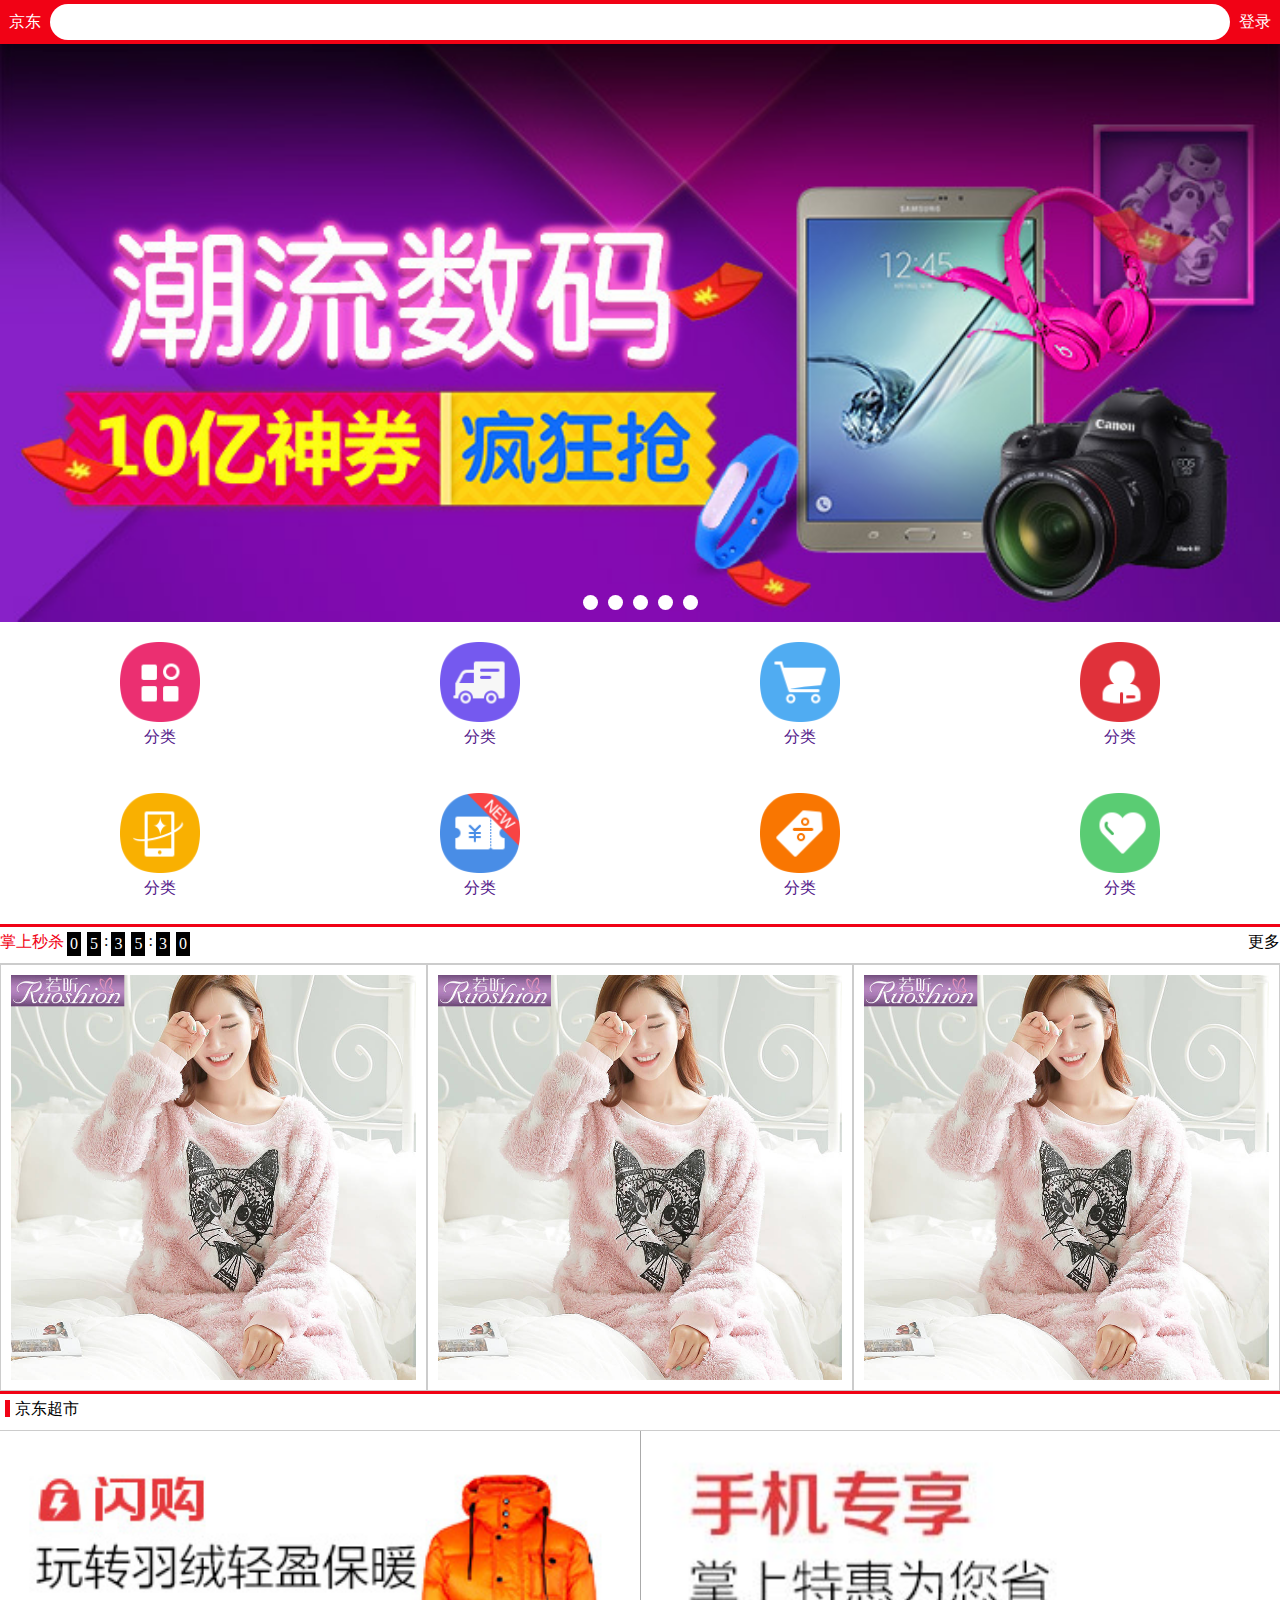
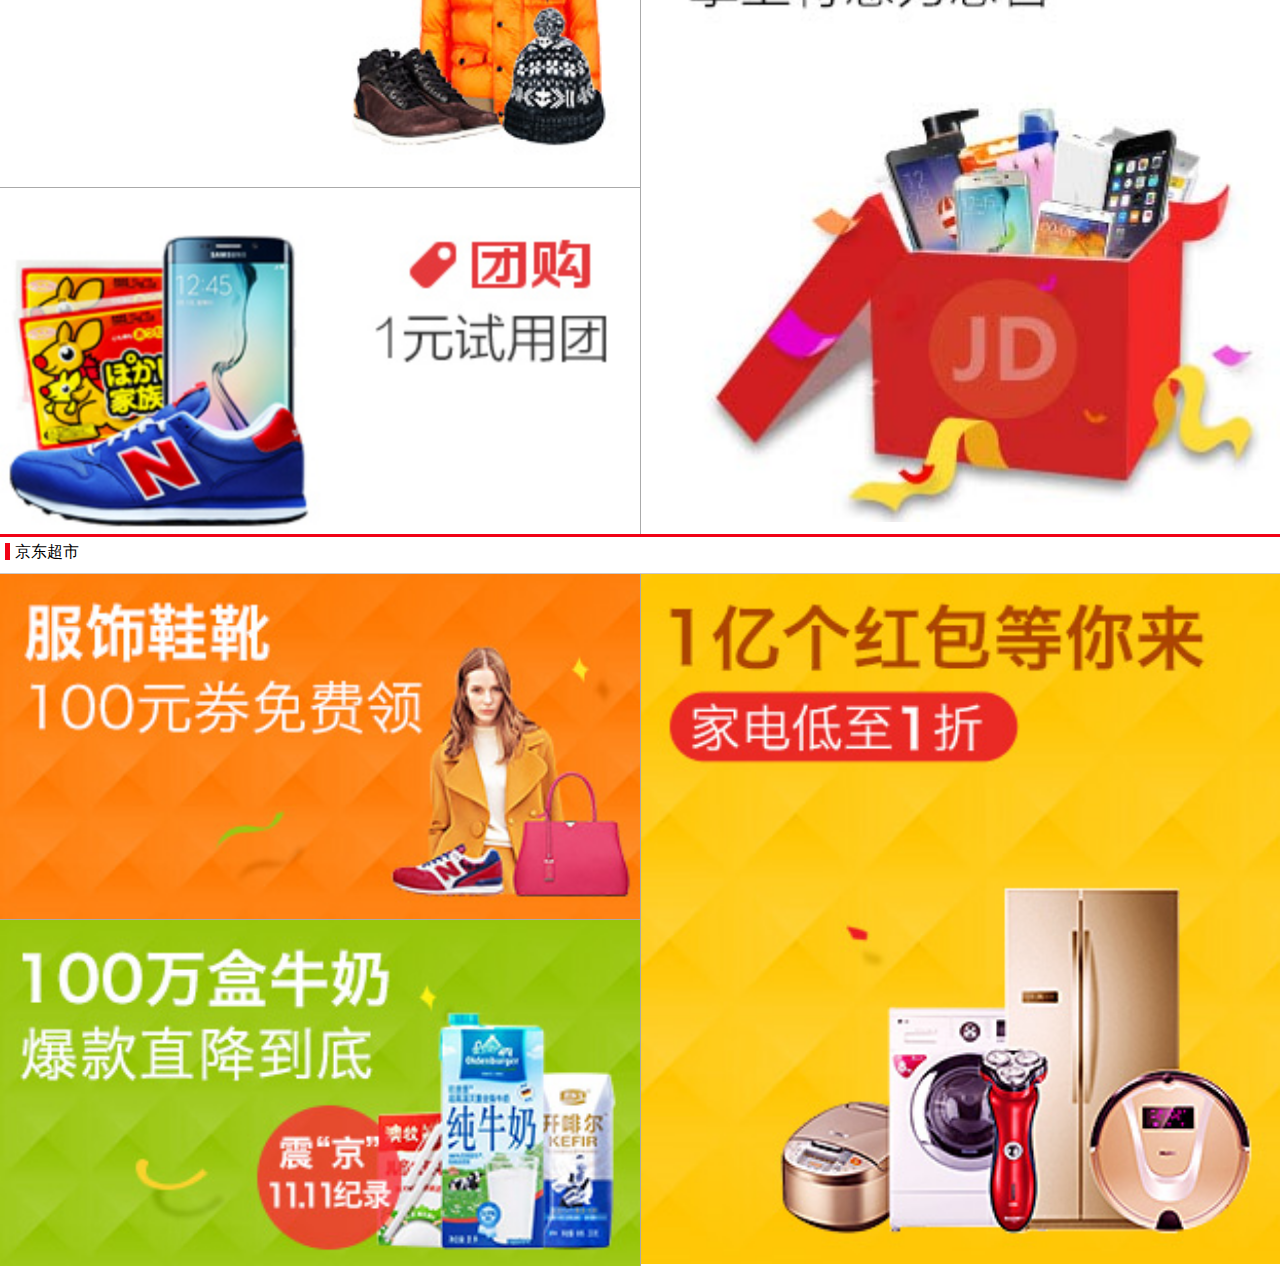
<file: index.html>
<!DOCTYPE html>
<html lang="en">
<head>
    <meta charset="UTF-8">
    <meta name="viewport" content="width=device-width, initial-scale=1.0">
    <meta http-equiv="X-UA-Compatible" content="ie=edge">
    <title>Document</title>
    <link rel="stylesheet" href="./css/index.css">
    <script src="./js/jquery-3.1.1.min.js"></script>

    <!-- 1. 引入swiper的文件 -->
    <link rel="stylesheet" href="./lib/swiper/css/swiper.min.css">
    <script src="./lib/swiper/js/swiper.min.js"></script>

    <script>
        $(function() {
            var maxheight = 600;

            //1. 实现滚动页面， 让搜索框的颜色变透明
            $(window).scroll(function() {
                var scrollHeight = $(this).scrollTop();

                //通过滚动的高度来计算 alpha(透明度的值)
                var alpah = (maxheight - scrollHeight)/maxheight;

                if (alpah <= 0) alpah = 0;

                var color = "rgba(241, 2, 21, "+alpah+")";

                console.log(color);
                $(".search").css({backgroundColor: color});
            });


            //倒计时
            //2. 倒计时的功能
            //1. 指定倒计时的到期时间(2018-5-28 16:08:49)
            //可以直接使用年月日时分秒来创建一个date对象，但是月是从0开始的
            var to = new Date(2018, 4, 28, 17, 01, 10);

            function antitime() {
                var now = new Date();

                //2. 拿到当前时间和过期时间之间的时间差（毫秒）
                var deltaTime = to - now; //到期时间和当前时间相差的毫秒数
                
                //如果超时了，就停止倒计时
                if (deltaTime <= 0) {
                    //停止计时器
                    window.clearInterval(timer);
                    //停止执行下面的代码
                    return;
                }
                
                //已知毫秒数，算出几分几秒几秒
                var m = Math.floor(deltaTime / (60*1000)); 
                //算出有多少秒
                var s = Math.floor(deltaTime / 1000 % 60);
                //算出多少毫秒, 毫秒数只显示10位和百位
                var ms = Math.floor(deltaTime % 1000 / 10); 
                    
                //把时间的数字转成字符串， 如果分秒毫秒不足10， 则前面补0
                var timeStr = "" + (m<10?"0"+m:m) + (s<10?"0"+s:s) + (ms<10?"0"+ms:ms);
                console.log(timeStr);

                //063535

                //each是用来扁历.num元素， 其实你可以理解成循环
                // $(".secondkill .num").each(function(index, span) {
                //     console.log(span);
                //     // $(span).html(timeStr.substr(index, index+1));
                // });

                $(".secondkill .num").each(function(index, span) {
                    //console.log(span);
                    $(span).html(timeStr.substring(index, index+1));

                    //$(span), span默认是一个js对象，需要用$(span)变成一个jquery对象
                    //$(span).html();这个方法是用来设置span里面的值的
                    //timeStr.subSring();该方法是用来截取字符串 “abcdefg”
                });
            }

            //每十毫秒执行一次
            var timer = setInterval(antitime, 10);
        });

    </script>

</head>


<body>
    <div class="search">
        <a href="" class="left">京东</a>
        <input type="text" class="searchinput">
        <a href="" class="right">登录</a>
    </div>

    <div class="main">
        <div class="banner">
            <img src="./images/l5.jpg" alt="" class="bannerimg">
    
            <!-- 分页的小点 -->
            <ul class="pagenation">
                <li></li>
                <li></li>
                <li></li>
                <li></li>
                <li></li>
            </ul>
        </div>
        <!-- 分类 -->
        <!-- li>a>(img[src="./images/nav$@0.png"]+p{分类}) -->
        <ul class="category">
            <li>
                <a href="">
                    <img src="./images/nav0.png" alt="">
                    <p>分类</p>
                </a>
            </li>
            <li>
                <a href="">
                    <img src="./images/nav1.png" alt="">
                    <p>分类</p>
                </a>
            </li>
            <li>
                <a href="">
                    <img src="./images/nav2.png" alt="">
                    <p>分类</p>
                </a>
            </li>
            <li>
                <a href="">
                    <img src="./images/nav3.png" alt="">
                    <p>分类</p>
                </a>
            </li>
            <li>
                <a href="">
                    <img src="./images/nav4.png" alt="">
                    <p>分类</p>
                </a>
            </li>
            <li>
                <a href="">
                    <img src="./images/nav5.png" alt="">
                    <p>分类</p>
                </a>
            </li>
            <li>
                <a href="">
                    <img src="./images/nav6.png" alt="">
                    <p>分类</p>
                </a>
            </li>
            <li>
                <a href="">
                    <img src="./images/nav7.png" alt="">
                    <p>分类</p>
                </a>
            </li>
        </ul>
    
        <!-- 掌上秒杀 -->
        <div class="secondkill">
            <div class="top">
                <span class="red fl">掌上秒杀</span>
                <span class="num fl">0</span>
                <span class="num fl">5</span>
                <span class="colon fl">:</span>
                <span class="num fl">3</span>
                <span class="num fl">5</span>
                <span class="colon fl">:</span>
                <span class="num fl">3</span>
                <span class="num fl">0</span>
                <span class="more fr">更多</span>
            </div>
            <div class="products">
                <a href=""><img src="./images/detail01.jpg" alt=""></a>
                <a href=""><img src="./images/detail01.jpg" alt=""></a>
                <a href=""><img src="./images/detail01.jpg" alt=""></a>
            </div>
        </div>
    
        <!-- 京东超市 -->
        <div class="market">
            <div class="top">
                <span>京东超市</span>
            </div>
            <div class="products">
                <div class="left">
                    <a href=""><img src="./images/cp2.jpg" alt=""></a>  
                    <a href=""><img src="./images/cp3.jpg" alt=""></a>  
                </div>
                <div class="right">
                    <a href="">
                        <img src="./images/cp1.jpg" alt="">
                    </a> 
                </div>
            </div>
        </div>
    
    
        <!-- 京东超市 -->
        <div class="market">
                <div class="top">
                    <span>京东超市</span>
                </div>
                <div class="products">
                    <div class="left">
                        <a href=""><img src="./images/cp6.jpg" alt=""></a>  
                        <a href=""><img src="./images/cp5.jpg" alt=""></a>  
                    </div>
                    <div class="right">
                        <a href="">
                            <img src="./images/cp4.jpg" alt="">
                        </a> 
                    </div>
                </div>
            </div>
        </div>
            
</body>
</html>
</file>
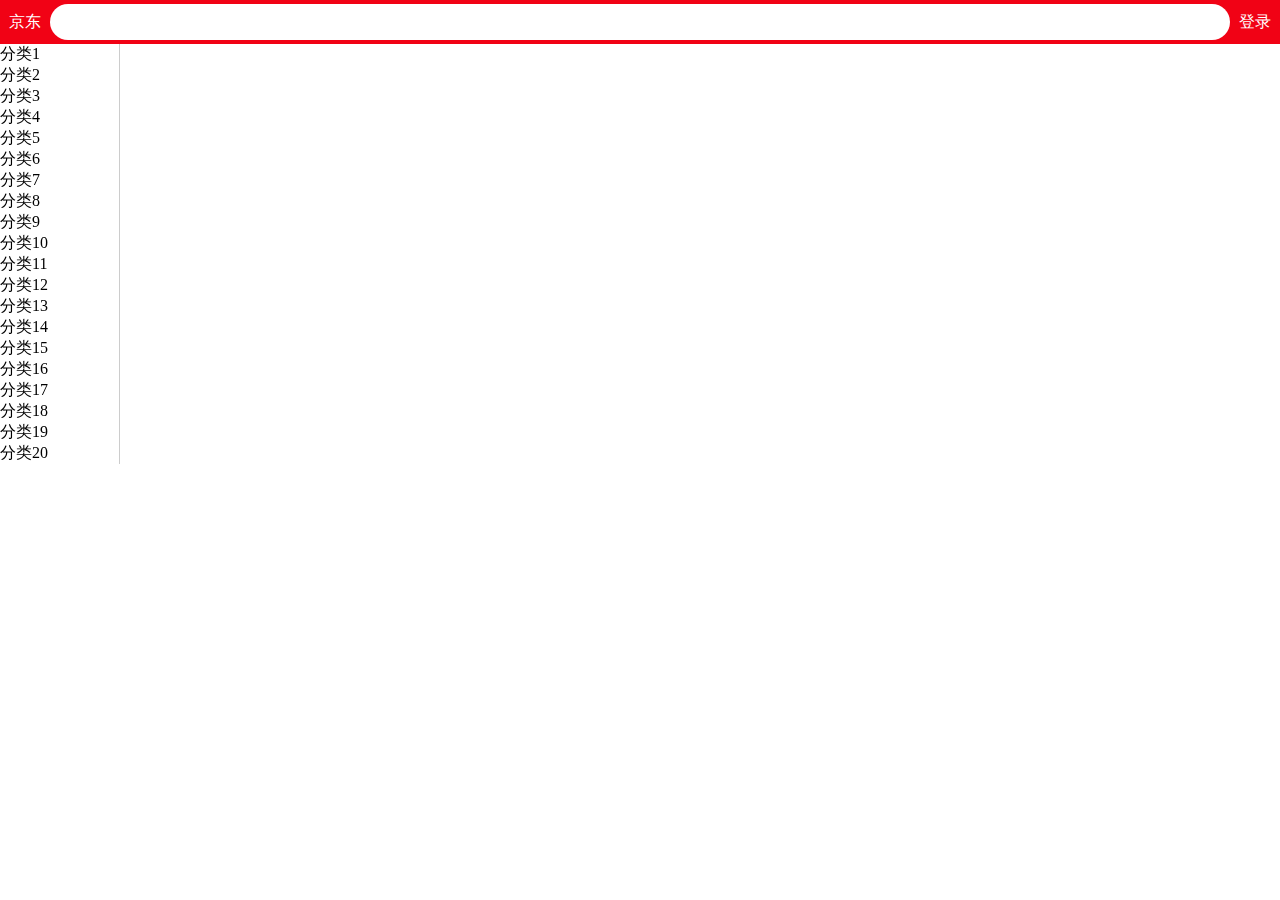
<file: category.html>
<!DOCTYPE html>
<html lang="en">
<head>
    <meta charset="UTF-8">
    <meta name="viewport" content="width=device-width, initial-scale=1.0">
    <meta http-equiv="X-UA-Compatible" content="ie=edge">
    <title>Document</title>

    <link rel="stylesheet" href="./lib/swiper/css/swiper.min.css">

    <script src="./lib/swiper/js/swiper.min.js"></script>

    <link rel="stylesheet" href="./css/category.css">
</head>
<body>
    <div class="container">
        <div class="search">
            <a href="" class="left">京东</a>
            <input type="text" class="searchinput">
            <a href="" class="right">登录</a>
        </div>
    
        <div class="main">
            <div class="category">
                <div class="left">
                    <div class="swiper-container">
                        <div class="swiper-wrapper">
                            <ul class="swiper-slide">
                                <li>分类1</li>
                                <li>分类2</li>
                                <li>分类3</li>
                                <li>分类4</li>
                                <li>分类5</li>
                                <li>分类6</li>
                                <li>分类7</li>
                                <li>分类8</li>
                                <li>分类9</li>
                                <li>分类10</li>
                                <li>分类11</li>
                                <li>分类12</li>
                                <li>分类13</li>
                                <li>分类14</li>
                                <li>分类15</li>
                                <li>分类16</li>
                                <li>分类17</li>
                                <li>分类18</li>
                                <li>分类19</li>
                                <li>分类20</li>    
                            </ul>
                        </div>
                    </div>
                </div>
                <div class="right">
    
                </div>
            </div>
        </div>

    </div>
    <!-- 3. 让swiper的内部滚动效果生效 -->
    <script>
        var swiper = new Swiper('.swiper-container', {
            direction: 'vertical',
            slidesPerView: 'auto',
            freeMode: true,
            scrollbar: {
            el: '.swiper-scrollbar',
            },
            mousewheel: true,
        });
    </script>
</body>
</html>
</file>
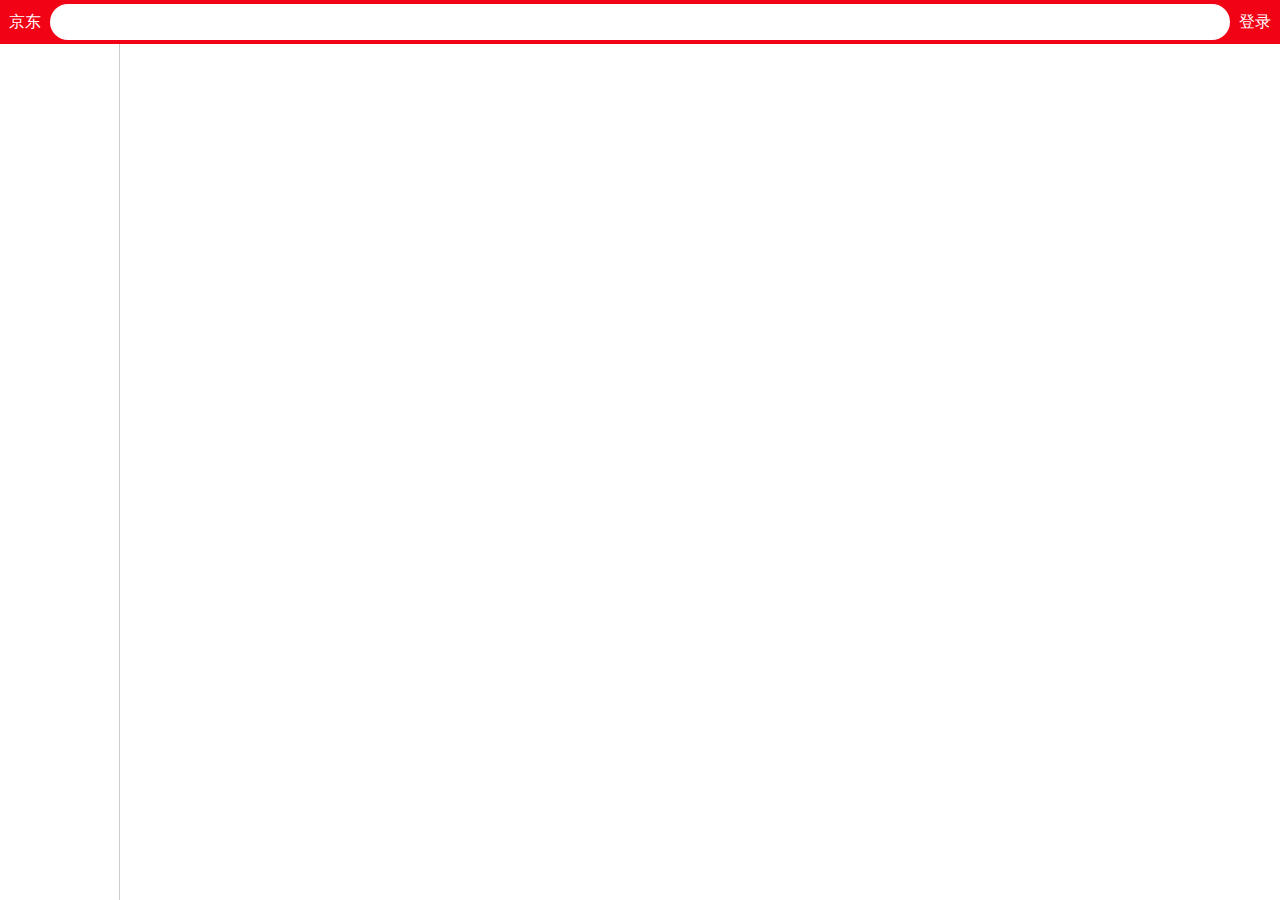
<file: categorybak.html>
<!DOCTYPE html>
<html lang="en">
<head>
    <meta charset="UTF-8">
    <meta name="viewport" content="width=device-width, initial-scale=1.0">
    <meta http-equiv="X-UA-Compatible" content="ie=edge">
    <title>Document</title>

    <link rel="stylesheet" href="./lib/swiper/css/swiper.min.css">
    <script src="./lib/swiper/js/swiper.min.js"></script>

    <link rel="stylesheet" href="./css/category.css">
</head>
<body>
    <div class="container">
        <!-- 搜索框 -->
        <div class="search">
            <a href="" class="left">京东</a>
            <input type="text" class="searchinput">
            <a href="" class="right">登录</a>
        </div>

        <div class="category">
            <div class="left"></div>
            <div class="right"></div>
        </div>
    </div>
</body>
</html>
</file>
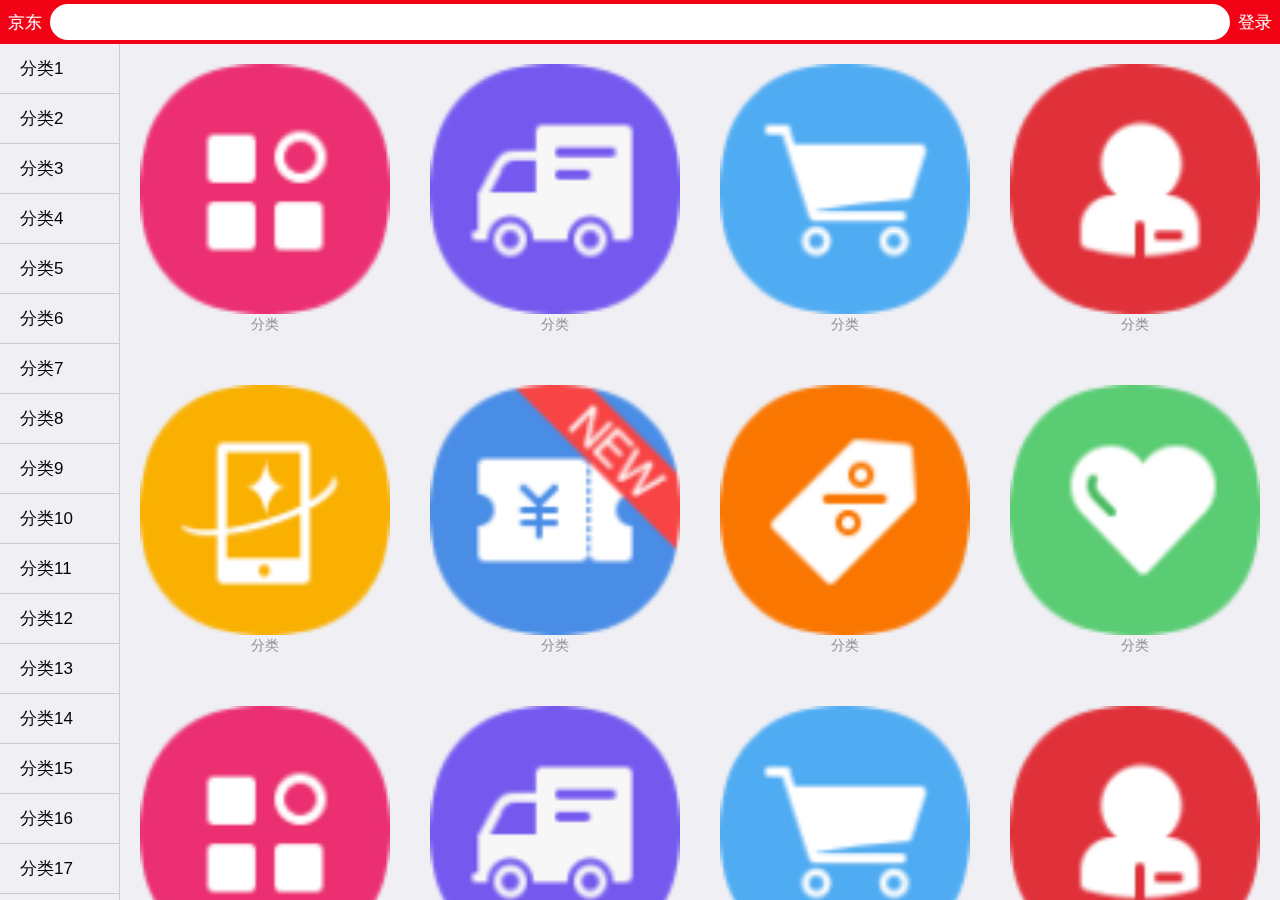
<file: mui实现内部滚动.html>
<!DOCTYPE html>
<html lang="en">
<head>
    <meta charset="UTF-8">
    <meta name="viewport" content="width=device-width, initial-scale=1.0">
    <meta http-equiv="X-UA-Compatible" content="ie=edge">
    <title>Document</title>

    <link rel="stylesheet" href="./lib/mui/css/mui.min.css">
    <script src="./lib/mui/js/mui.min.js"></script>

    <link rel="stylesheet" href="./css/category.css">
</head>
<body>
    <div class="container">
        <!-- 搜索框 -->
        <div class="search">
            <a href="" class="left">京东</a>
            <input type="text" class="searchinput">
            <a href="" class="right">登录</a>
        </div>

        <div class="category">
            <div class="left">
                <div class="mui-scroll-wrapper">
                    <div class="mui-scroll">
                        <div class="test">分类1</div>
                        <div class="test">分类2</div>
                        <div class="test">分类3</div>
                        <div class="test">分类4</div>
                        <div class="test">分类5</div>
                        <div class="test">分类6</div>
                        <div class="test">分类7</div>
                        <div class="test">分类8</div>
                        <div class="test">分类9</div>
                        <div class="test">分类10</div>
                        <div class="test">分类11</div>
                        <div class="test">分类12</div>
                        <div class="test">分类13</div>
                        <div class="test">分类14</div>
                        <div class="test">分类15</div>
                        <div class="test">分类16</div>
                        <div class="test">分类17</div>
                        <div class="test">分类18</div>
                        <div class="test">分类19</div>
                        <div class="test">分类20</div>
                        <div class="test">分类21</div>
                        <div class="test">分类22</div>
                        <div class="test">分类23</div>
                        <div class="test">分类24</div>
                        <div class="test">分类25</div>
                        <div class="test">分类26</div>
                        <div class="test">分类27</div>
                        <div class="test">分类28</div>
                        <div class="test">分类29</div>
                        <div class="test">分类30</div>
                    </div>
                </div>
            </div>
            <div class="right">
                <div class="mui-scroll-wrapper">
                    <ul class="mui-scroll">
                        <!-- (li>a>(img[src="./images/nav$@0.png"]+p{分类}))*8 -->
                        <li>
                            <a href="">
                                <img src="./images/nav0.png" alt="">
                                <p>分类</p>
                            </a>
                        </li>
                        <li>
                            <a href="">
                                <img src="./images/nav1.png" alt="">
                                <p>分类</p>
                            </a>
                        </li>
                        <li>
                            <a href="">
                                <img src="./images/nav2.png" alt="">
                                <p>分类</p>
                            </a>
                        </li>
                        <li>
                            <a href="">
                                <img src="./images/nav3.png" alt="">
                                <p>分类</p>
                            </a>
                        </li>
                        <li>
                            <a href="">
                                <img src="./images/nav4.png" alt="">
                                <p>分类</p>
                            </a>
                        </li>
                        <li>
                            <a href="">
                                <img src="./images/nav5.png" alt="">
                                <p>分类</p>
                            </a>
                        </li>
                        <li>
                            <a href="">
                                <img src="./images/nav6.png" alt="">
                                <p>分类</p>
                            </a>
                        </li>
                        <li>
                            <a href="">
                                <img src="./images/nav7.png" alt="">
                                <p>分类</p>
                            </a>
                        </li>
                        <li>
                            <a href="">
                                <img src="./images/nav0.png" alt="">
                                <p>分类</p>
                            </a>
                        </li>
                        <li>
                            <a href="">
                                <img src="./images/nav1.png" alt="">
                                <p>分类</p>
                            </a>
                        </li>
                        <li>
                            <a href="">
                                <img src="./images/nav2.png" alt="">
                                <p>分类</p>
                            </a>
                        </li>
                        <li>
                            <a href="">
                                <img src="./images/nav3.png" alt="">
                                <p>分类</p>
                            </a>
                        </li>
                        <li>
                            <a href="">
                                <img src="./images/nav4.png" alt="">
                                <p>分类</p>
                            </a>
                        </li>
                        <li>
                            <a href="">
                                <img src="./images/nav5.png" alt="">
                                <p>分类</p>
                            </a>
                        </li>
                        <li>
                            <a href="">
                                <img src="./images/nav6.png" alt="">
                                <p>分类</p>
                            </a>
                        </li>
                        <li>
                            <a href="">
                                <img src="./images/nav7.png" alt="">
                                <p>分类</p>
                            </a>
                        </li>
                        <li>
                            <a href="">
                                <img src="./images/nav0.png" alt="">
                                <p>分类</p>
                            </a>
                        </li>
                        <li>
                            <a href="">
                                <img src="./images/nav1.png" alt="">
                                <p>分类</p>
                            </a>
                        </li>
                        <li>
                            <a href="">
                                <img src="./images/nav2.png" alt="">
                                <p>分类</p>
                            </a>
                        </li>
                        <li>
                            <a href="">
                                <img src="./images/nav3.png" alt="">
                                <p>分类</p>
                            </a>
                        </li>
                        <li>
                            <a href="">
                                <img src="./images/nav4.png" alt="">
                                <p>分类</p>
                            </a>
                        </li>
                        <li>
                            <a href="">
                                <img src="./images/nav5.png" alt="">
                                <p>分类</p>
                            </a>
                        </li>
                        <li>
                            <a href="">
                                <img src="./images/nav6.png" alt="">
                                <p>分类</p>
                            </a>
                        </li>
                        <li>
                            <a href="">
                                <img src="./images/nav7.png" alt="">
                                <p>分类</p>
                            </a>
                        </li>
                        <li>
                            <a href="">
                                <img src="./images/nav0.png" alt="">
                                <p>分类</p>
                            </a>
                        </li>
                        <li>
                            <a href="">
                                <img src="./images/nav1.png" alt="">
                                <p>分类</p>
                            </a>
                        </li>
                        <li>
                            <a href="">
                                <img src="./images/nav2.png" alt="">
                                <p>分类</p>
                            </a>
                        </li>
                        <li>
                            <a href="">
                                <img src="./images/nav3.png" alt="">
                                <p>分类</p>
                            </a>
                        </li>
                        <li>
                            <a href="">
                                <img src="./images/nav4.png" alt="">
                                <p>分类</p>
                            </a>
                        </li>
                        <li>
                            <a href="">
                                <img src="./images/nav5.png" alt="">
                                <p>分类</p>
                            </a>
                        </li>
                        <li>
                            <a href="">
                                <img src="./images/nav6.png" alt="">
                                <p>分类</p>
                            </a>
                        </li>
                        <li>
                            <a href="">
                                <img src="./images/nav7.png" alt="">
                                <p>分类</p>
                            </a>
                        </li>
                    </ul>
                </div>
            </div>
        </div>
    </div>

    <script>
        mui('.mui-scroll-wrapper').scroll({
            indicators: false, //是否显示滚动条
            deceleration: 0.0005 //flick 减速系数，系数越大，滚动速度越慢，滚动距离越小，默认值0.0006
        });
    </script>
</body>
</html>
</file>
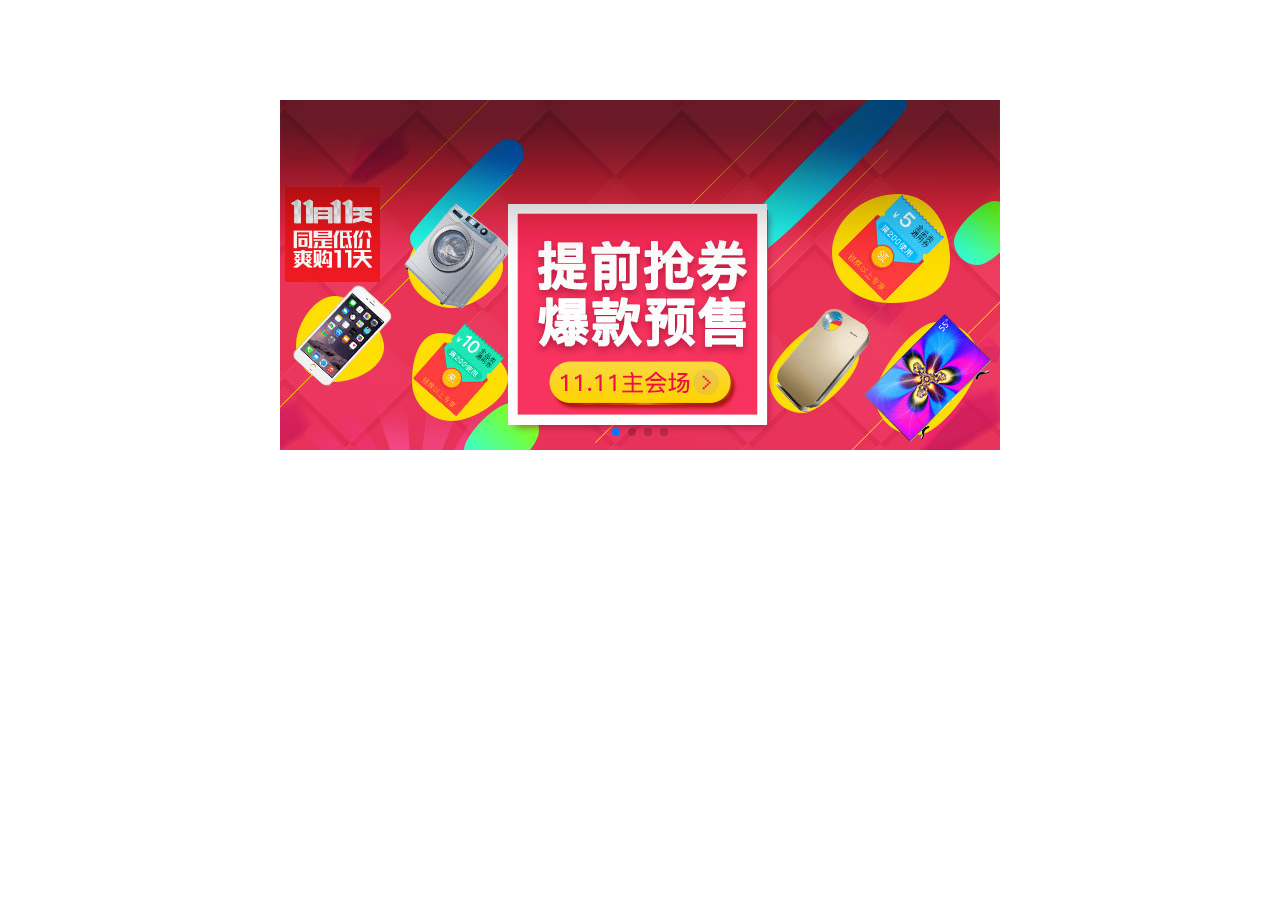
<file: swiper初体验.html>
<!DOCTYPE html>
<html lang="en">
<head>
    <meta charset="UTF-8">
    <meta name="viewport" content="width=device-width, initial-scale=1.0">
    <meta http-equiv="X-UA-Compatible" content="ie=edge">
    <title>Document</title>
    <!-- 1. 引入swiper的文件 -->
    <link rel="stylesheet" href="./lib/swiper/css/swiper.min.css">
    <script src="./lib/swiper/js/swiper.min.js"></script>

    <style>
        .swiper-container {
            width: 720px;
            height: 350px;
            margin: 100px auto;
        }
    </style>
</head>
<body>
    <!-- 2. 实现html的主体结构 -->
        <div class="swiper-container">
            <!-- 轮播图的每一屏 -->
            <div class="swiper-wrapper">
                <div class="swiper-slide">
                    <img src="./images/l1.jpg" alt="">
                </div>
                <div class="swiper-slide">
                    <img src="./images/l2.jpg" alt="">
                </div>
                <div class="swiper-slide">
                    <img src="./images/l3.jpg" alt="">
                </div>
                <div class="swiper-slide">
                    <img src="./images/l4.jpg" alt="">
                </div>
            </div>

            <!-- 下面的小圆点 -->
            <div class="swiper-pagination"></div>
        </div>
</body>
</html>

<script>
    // 调用js让轮播图生效
        var swiper = new Swiper('.swiper-container', {
          pagination: {
            el: '.swiper-pagination',
          },
        });
</script>
</file>
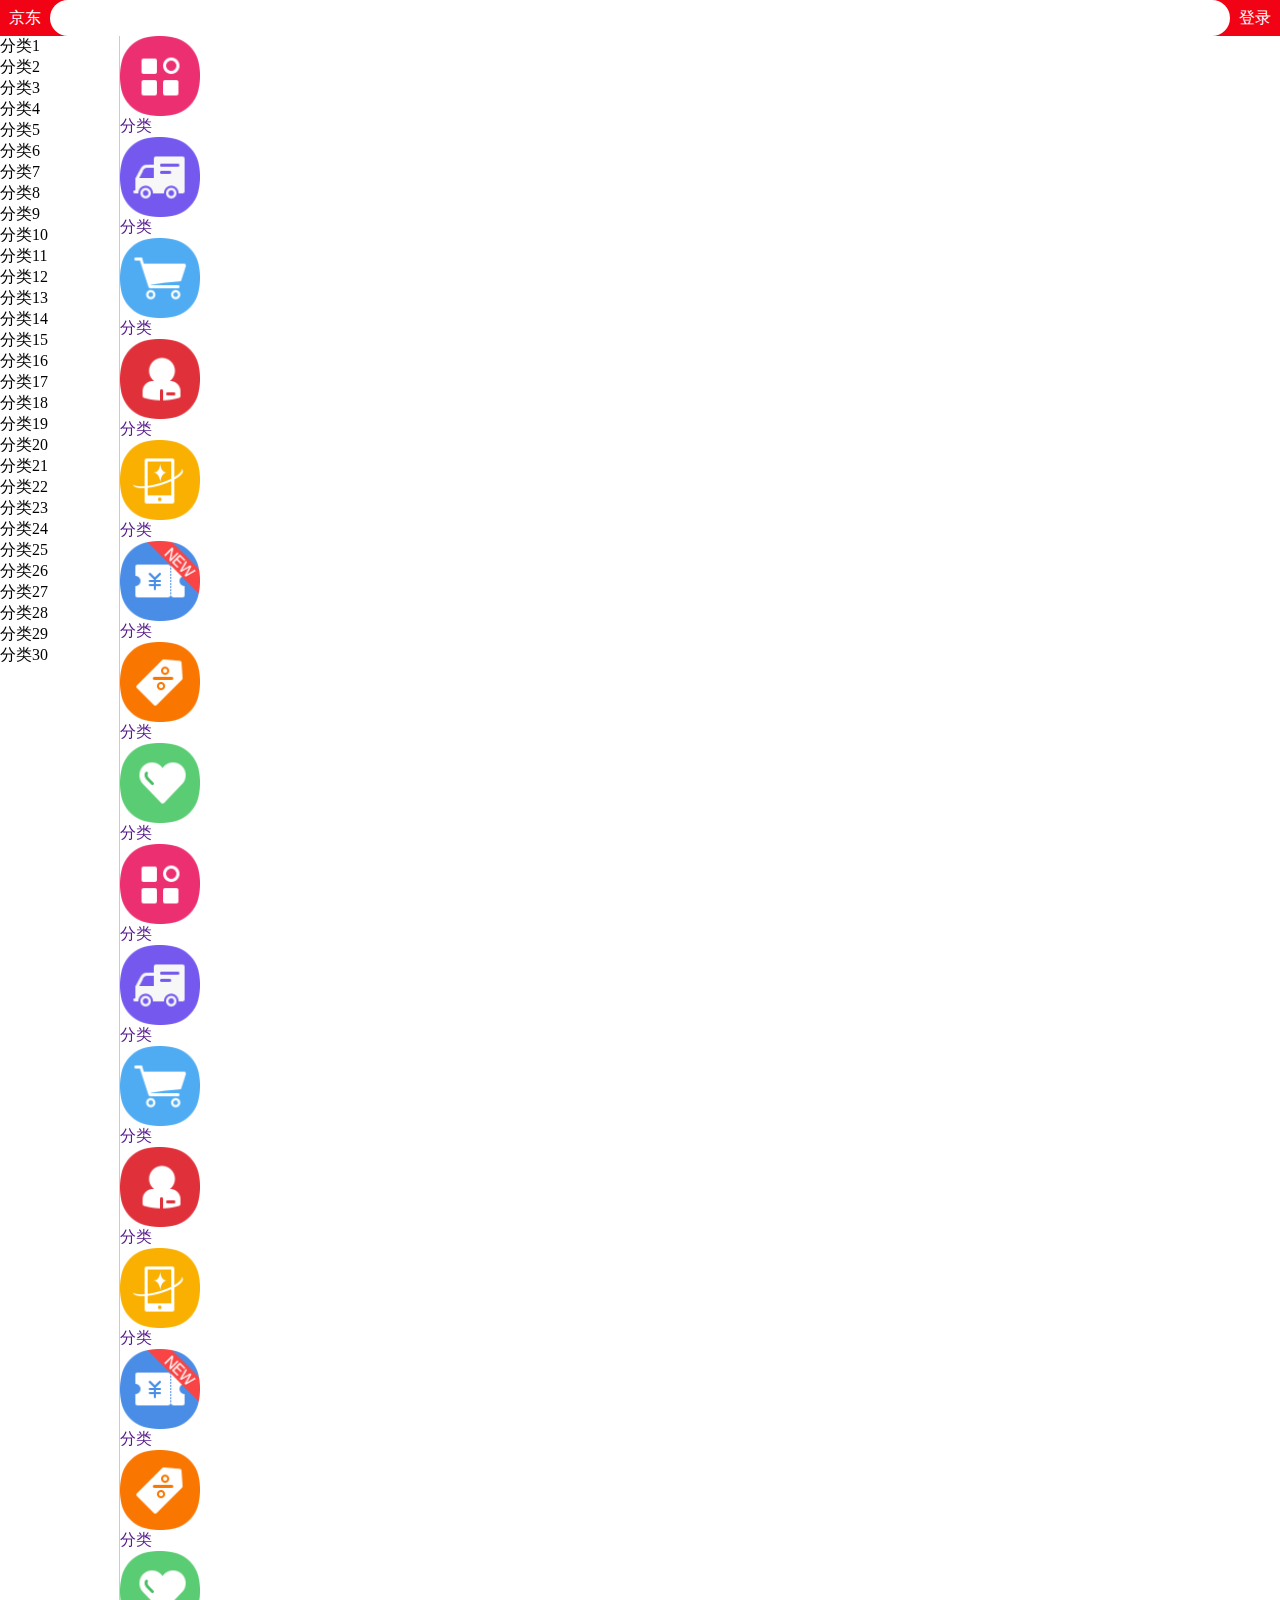
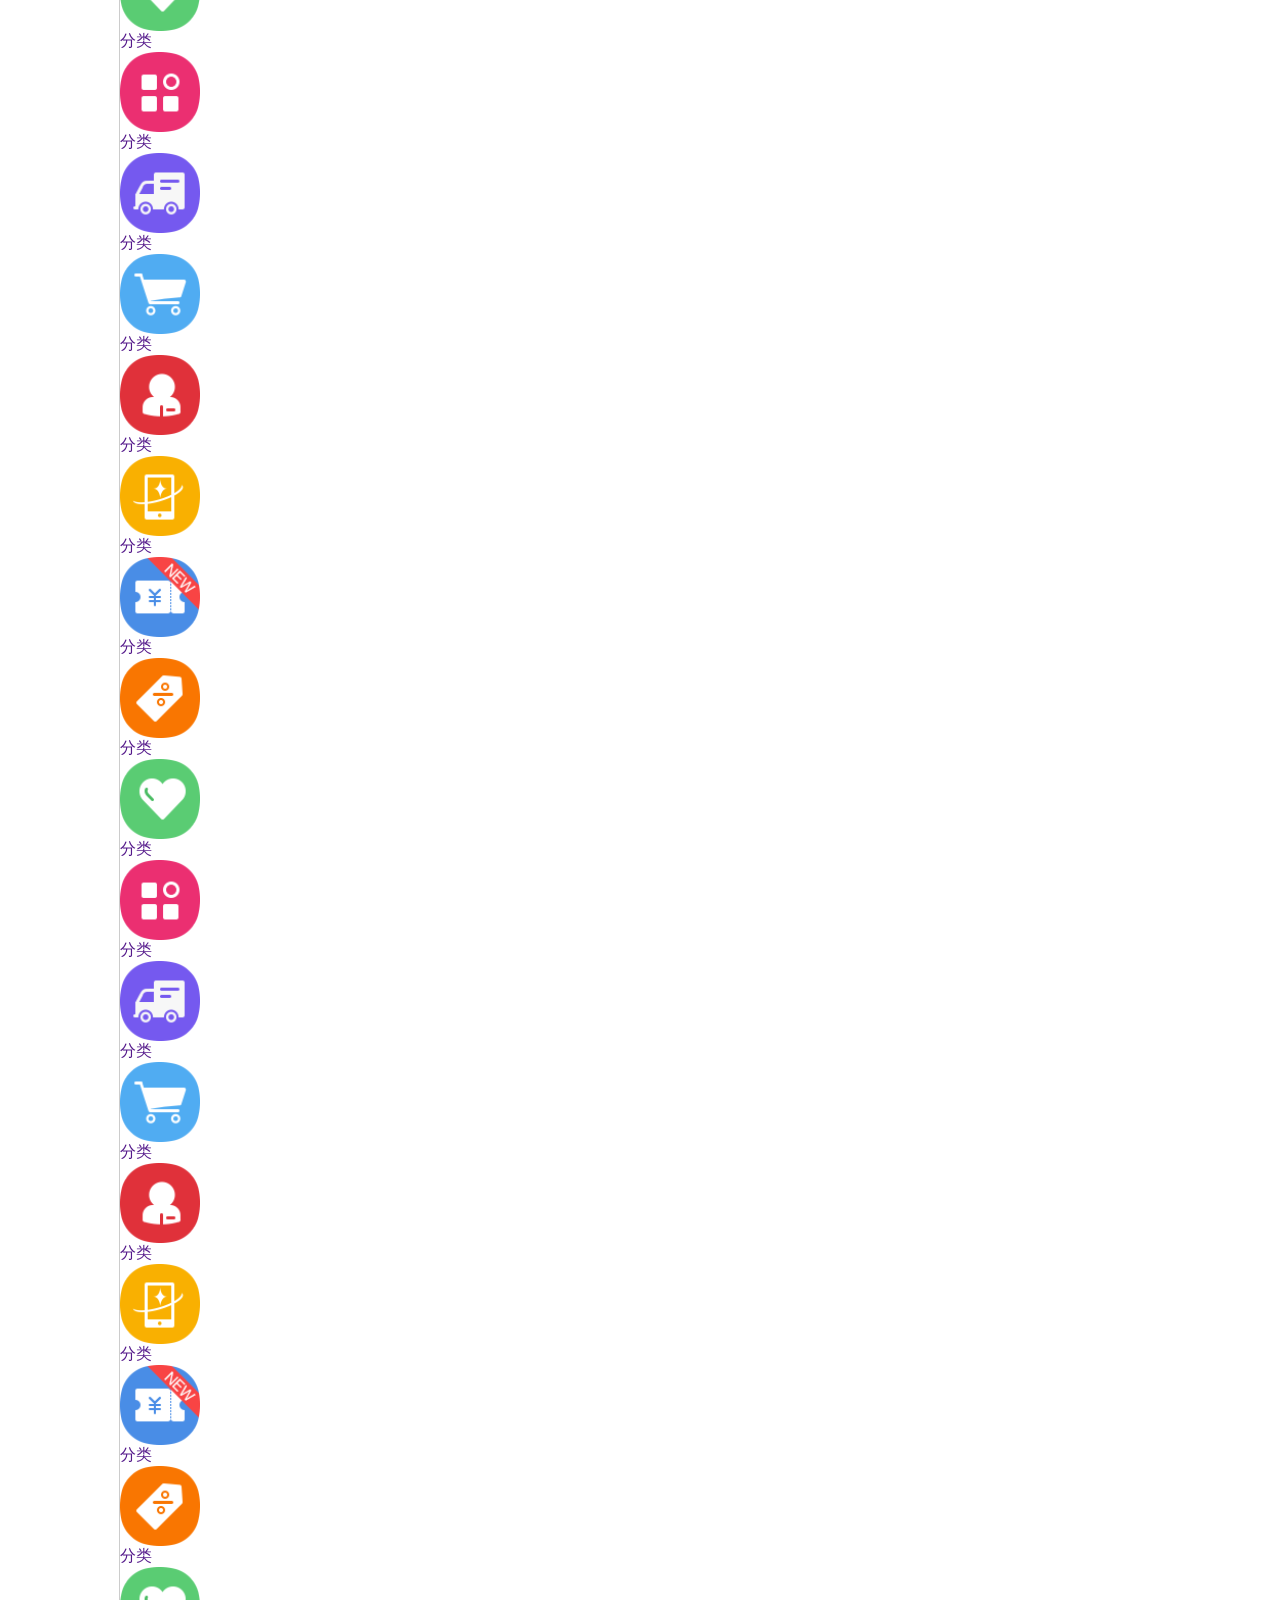
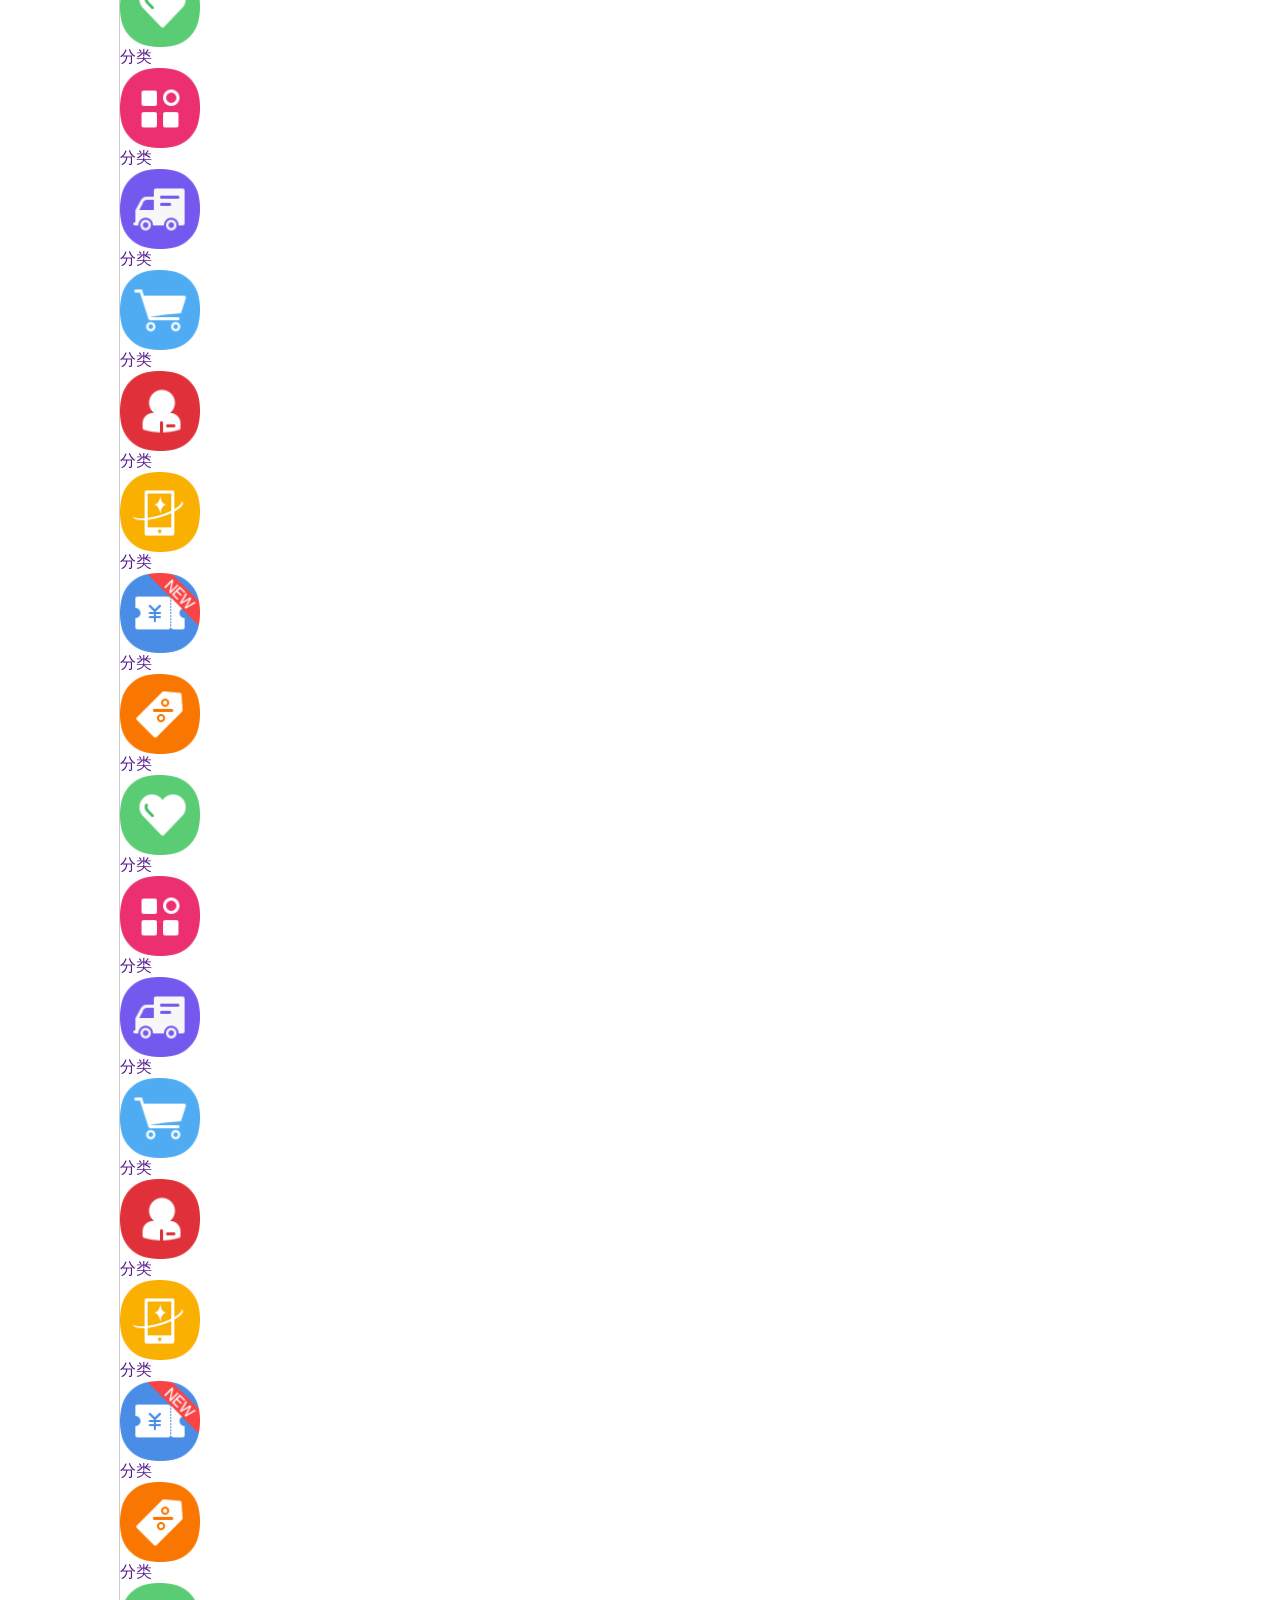
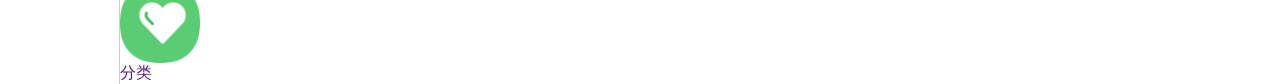
<file: 京东分类列表页.html>
<!DOCTYPE html>
<html lang="en">
<head>
    <meta charset="UTF-8">
    <meta name="viewport" content="width=device-width, initial-scale=1.0">
    <meta http-equiv="X-UA-Compatible" content="ie=edge">
    <title>Document</title>

    <link rel="stylesheet" href="./lib/swiper/css/swiper.min.css">
    <script src="./lib/swiper/js/swiper.min.js"></script>

    <link rel="stylesheet" href="./css/category.css">
</head>
<body>
    <div class="container">
        <!-- 搜索框 -->
        <div class="search">
            <a href="" class="left">京东</a>
            <input type="text" class="searchinput">
            <a href="" class="right">登录</a>
        </div>

        <div class="category">
            <div class="left">
                <div class="swiper-container">
                    <div class="swiper-wrapper">
                        <ul class="swiper-slide">
                            <li>分类1</li>
                            <li>分类2</li>
                            <li>分类3</li>
                            <li>分类4</li>
                            <li>分类5</li>
                            <li>分类6</li>
                            <li>分类7</li>
                            <li>分类8</li>
                            <li>分类9</li>
                            <li>分类10</li>
                            <li>分类11</li>
                            <li>分类12</li>
                            <li>分类13</li>
                            <li>分类14</li>
                            <li>分类15</li>
                            <li>分类16</li>
                            <li>分类17</li>
                            <li>分类18</li>
                            <li>分类19</li>
                            <li>分类20</li>
                            <li>分类21</li>
                            <li>分类22</li>
                            <li>分类23</li>
                            <li>分类24</li>
                            <li>分类25</li>
                            <li>分类26</li>
                            <li>分类27</li>
                            <li>分类28</li>
                            <li>分类29</li>
                            <li>分类30</li>
                        </ul>
                    </div>
                </div>
            </div>
            <div class="right">
                <div class="swiper-container1">
                    <div class="swiper-wrapper">
                        <ul class="swiper-slide">
                            <li>
                                <a href="">
                                    <img src="./images/nav0.png" alt="">
                                    <p>分类</p>
                                </a>
                            </li>
                            <li>
                                <a href="">
                                    <img src="./images/nav1.png" alt="">
                                    <p>分类</p>
                                </a>
                            </li>
                            <li>
                                <a href="">
                                    <img src="./images/nav2.png" alt="">
                                    <p>分类</p>
                                </a>
                            </li>
                            <li>
                                <a href="">
                                    <img src="./images/nav3.png" alt="">
                                    <p>分类</p>
                                </a>
                            </li>
                            <li>
                                <a href="">
                                    <img src="./images/nav4.png" alt="">
                                    <p>分类</p>
                                </a>
                            </li>
                            <li>
                                <a href="">
                                    <img src="./images/nav5.png" alt="">
                                    <p>分类</p>
                                </a>
                            </li>
                            <li>
                                <a href="">
                                    <img src="./images/nav6.png" alt="">
                                    <p>分类</p>
                                </a>
                            </li>
                            <li>
                                <a href="">
                                    <img src="./images/nav7.png" alt="">
                                    <p>分类</p>
                                </a>
                            </li>
                            <li>
                                <a href="">
                                    <img src="./images/nav0.png" alt="">
                                    <p>分类</p>
                                </a>
                            </li>
                            <li>
                                <a href="">
                                    <img src="./images/nav1.png" alt="">
                                    <p>分类</p>
                                </a>
                            </li>
                            <li>
                                <a href="">
                                    <img src="./images/nav2.png" alt="">
                                    <p>分类</p>
                                </a>
                            </li>
                            <li>
                                <a href="">
                                    <img src="./images/nav3.png" alt="">
                                    <p>分类</p>
                                </a>
                            </li>
                            <li>
                                <a href="">
                                    <img src="./images/nav4.png" alt="">
                                    <p>分类</p>
                                </a>
                            </li>
                            <li>
                                <a href="">
                                    <img src="./images/nav5.png" alt="">
                                    <p>分类</p>
                                </a>
                            </li>
                            <li>
                                <a href="">
                                    <img src="./images/nav6.png" alt="">
                                    <p>分类</p>
                                </a>
                            </li>
                            <li>
                                <a href="">
                                    <img src="./images/nav7.png" alt="">
                                    <p>分类</p>
                                </a>
                            </li>
                            <li>
                                <a href="">
                                    <img src="./images/nav0.png" alt="">
                                    <p>分类</p>
                                </a>
                            </li>
                            <li>
                                <a href="">
                                    <img src="./images/nav1.png" alt="">
                                    <p>分类</p>
                                </a>
                            </li>
                            <li>
                                <a href="">
                                    <img src="./images/nav2.png" alt="">
                                    <p>分类</p>
                                </a>
                            </li>
                            <li>
                                <a href="">
                                    <img src="./images/nav3.png" alt="">
                                    <p>分类</p>
                                </a>
                            </li>
                            <li>
                                <a href="">
                                    <img src="./images/nav4.png" alt="">
                                    <p>分类</p>
                                </a>
                            </li>
                            <li>
                                <a href="">
                                    <img src="./images/nav5.png" alt="">
                                    <p>分类</p>
                                </a>
                            </li>
                            <li>
                                <a href="">
                                    <img src="./images/nav6.png" alt="">
                                    <p>分类</p>
                                </a>
                            </li>
                            <li>
                                <a href="">
                                    <img src="./images/nav7.png" alt="">
                                    <p>分类</p>
                                </a>
                            </li>
                            <li>
                                <a href="">
                                    <img src="./images/nav0.png" alt="">
                                    <p>分类</p>
                                </a>
                            </li>
                            <li>
                                <a href="">
                                    <img src="./images/nav1.png" alt="">
                                    <p>分类</p>
                                </a>
                            </li>
                            <li>
                                <a href="">
                                    <img src="./images/nav2.png" alt="">
                                    <p>分类</p>
                                </a>
                            </li>
                            <li>
                                <a href="">
                                    <img src="./images/nav3.png" alt="">
                                    <p>分类</p>
                                </a>
                            </li>
                            <li>
                                <a href="">
                                    <img src="./images/nav4.png" alt="">
                                    <p>分类</p>
                                </a>
                            </li>
                            <li>
                                <a href="">
                                    <img src="./images/nav5.png" alt="">
                                    <p>分类</p>
                                </a>
                            </li>
                            <li>
                                <a href="">
                                    <img src="./images/nav6.png" alt="">
                                    <p>分类</p>
                                </a>
                            </li>
                            <li>
                                <a href="">
                                    <img src="./images/nav7.png" alt="">
                                    <p>分类</p>
                                </a>
                            </li>
                            <li>
                                <a href="">
                                    <img src="./images/nav0.png" alt="">
                                    <p>分类</p>
                                </a>
                            </li>
                            <li>
                                <a href="">
                                    <img src="./images/nav1.png" alt="">
                                    <p>分类</p>
                                </a>
                            </li>
                            <li>
                                <a href="">
                                    <img src="./images/nav2.png" alt="">
                                    <p>分类</p>
                                </a>
                            </li>
                            <li>
                                <a href="">
                                    <img src="./images/nav3.png" alt="">
                                    <p>分类</p>
                                </a>
                            </li>
                            <li>
                                <a href="">
                                    <img src="./images/nav4.png" alt="">
                                    <p>分类</p>
                                </a>
                            </li>
                            <li>
                                <a href="">
                                    <img src="./images/nav5.png" alt="">
                                    <p>分类</p>
                                </a>
                            </li>
                            <li>
                                <a href="">
                                    <img src="./images/nav6.png" alt="">
                                    <p>分类</p>
                                </a>
                            </li>
                            <li>
                                <a href="">
                                    <img src="./images/nav7.png" alt="">
                                    <p>分类</p>
                                </a>
                            </li>
                            <li>
                                <a href="">
                                    <img src="./images/nav0.png" alt="">
                                    <p>分类</p>
                                </a>
                            </li>
                            <li>
                                <a href="">
                                    <img src="./images/nav1.png" alt="">
                                    <p>分类</p>
                                </a>
                            </li>
                            <li>
                                <a href="">
                                    <img src="./images/nav2.png" alt="">
                                    <p>分类</p>
                                </a>
                            </li>
                            <li>
                                <a href="">
                                    <img src="./images/nav3.png" alt="">
                                    <p>分类</p>
                                </a>
                            </li>
                            <li>
                                <a href="">
                                    <img src="./images/nav4.png" alt="">
                                    <p>分类</p>
                                </a>
                            </li>
                            <li>
                                <a href="">
                                    <img src="./images/nav5.png" alt="">
                                    <p>分类</p>
                                </a>
                            </li>
                            <li>
                                <a href="">
                                    <img src="./images/nav6.png" alt="">
                                    <p>分类</p>
                                </a>
                            </li>
                            <li>
                                <a href="">
                                    <img src="./images/nav7.png" alt="">
                                    <p>分类</p>
                                </a>
                            </li>
                        </ul>
                    </div>
                </div>
            </div>
        </div>
    </div>

    <!-- 3. 让swiper的内部滚动效果生效 -->
    <script>
            var swiper = new Swiper('.swiper-container', {
                direction: 'vertical',
                slidesPerView: 'auto',
                freeMode: true,
                scrollbar: {
                el: '.swiper-scrollbar',
                },
                mousewheel: true,
            });

            var swiper = new Swiper('.swiper-container1', {
                direction: 'vertical',
                slidesPerView: 'auto',
                freeMode: true,
                scrollbar: {
                el: '.swiper-scrollbar',
                },
                mousewheel: true,
            });
    </script>
</body>
</html>
</file>
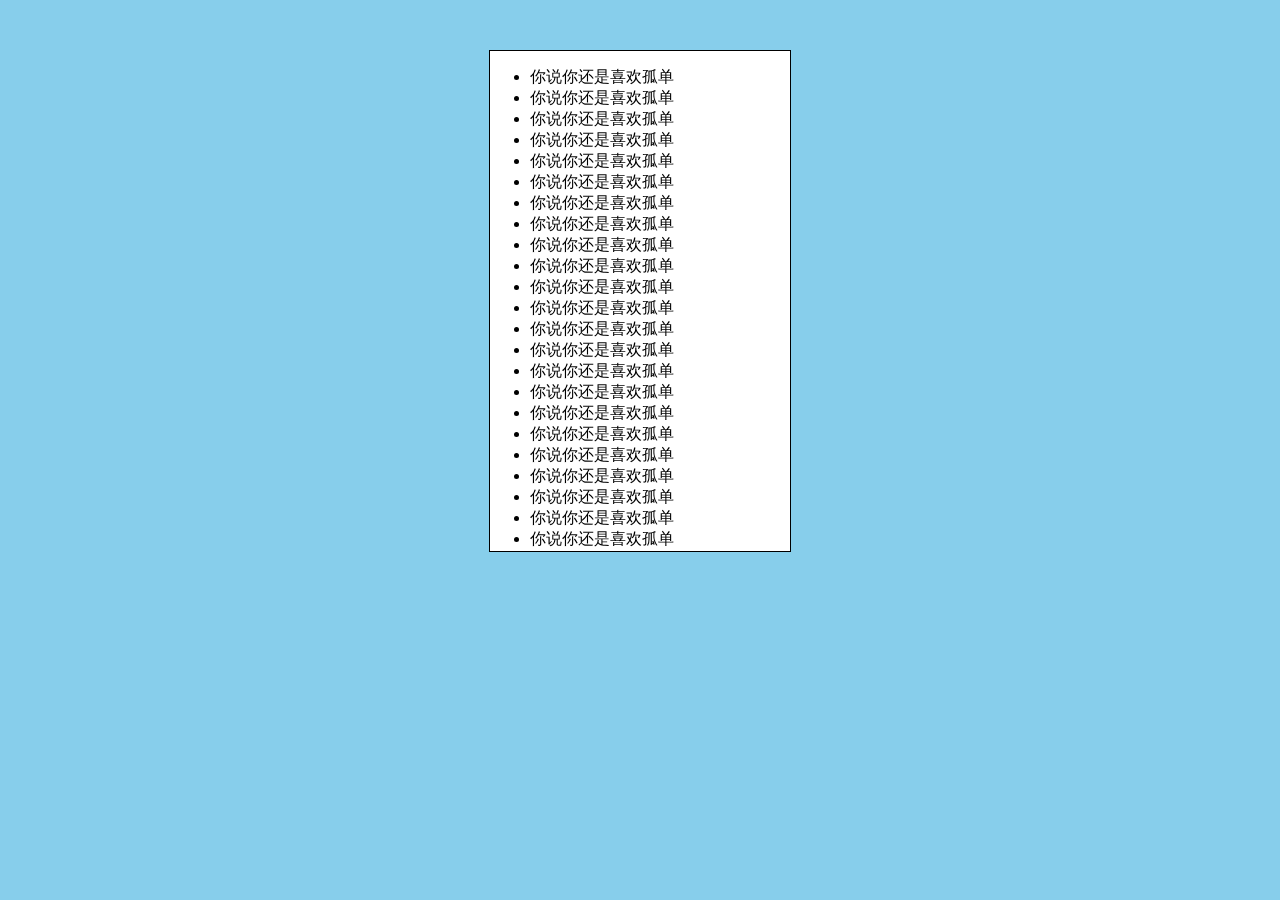
<file: 内部滚动效果.html>
<!DOCTYPE html>
<html lang="en">
<head>
    <meta charset="UTF-8">
    <meta name="viewport" content="width=device-width, initial-scale=1.0">
    <meta http-equiv="X-UA-Compatible" content="ie=edge">
    <title>Document</title>

    <!-- 1. 引入swiper插件文件 -->
    <link rel="stylesheet" href="./lib/swiper/css/swiper.min.css">
    <script src="./lib/swiper/js/swiper.min.js"></script>

    <style>
        body {
            background-color: skyblue;
        }

        .swiper-container {
            width: 300px;
            height: 500px;
            border: 1px solid #000;
            margin: 50px auto;
            background: white;
        }
        
        /*4. 给置类容自适应高度 */
        .swiper-slide {
            height: auto;
        }
    </style>
</head>

<body>
    <!-- 2. 实现内部的主体结构 -->
    <div class="swiper-container">
        <div class="swiper-wrapper">
            <div class="swiper-slide">
                <ul>
                    <li>你说你还是喜欢孤单</li>
                    <li>你说你还是喜欢孤单</li>
                    <li>你说你还是喜欢孤单</li>
                    <li>你说你还是喜欢孤单</li>
                    <li>你说你还是喜欢孤单</li>
                    <li>你说你还是喜欢孤单</li>
                    <li>你说你还是喜欢孤单</li>
                    <li>你说你还是喜欢孤单</li>
                    <li>你说你还是喜欢孤单</li>
                    <li>你说你还是喜欢孤单</li>
                    <li>你说你还是喜欢孤单</li>
                    <li>你说你还是喜欢孤单</li>
                    <li>你说你还是喜欢孤单</li>
                    <li>你说你还是喜欢孤单</li>
                    <li>你说你还是喜欢孤单</li>
                    <li>你说你还是喜欢孤单</li>
                    <li>你说你还是喜欢孤单</li>
                    <li>你说你还是喜欢孤单</li>
                    <li>你说你还是喜欢孤单</li>
                    <li>你说你还是喜欢孤单</li>
                    <li>你说你还是喜欢孤单</li>
                    <li>你说你还是喜欢孤单</li>
                    <li>你说你还是喜欢孤单</li>
                    <li>你说你还是喜欢孤单</li>
                    <li>你说你还是喜欢孤单</li>
                    <li>你说你还是喜欢孤单</li>
                    <li>你说你还是喜欢孤单</li>
                    <li>你说你还是喜欢孤单</li>
                    <li>你说你还是喜欢孤单</li>
                    <li>你说你还是喜欢孤单</li>
                    <li>你说你还是喜欢孤单</li>
                    <li>你说你还是喜欢孤单</li>
                    <li>你说你还是喜欢孤单</li>
                    <li>你说你还是喜欢孤单</li>
                    <li>你说你还是喜欢孤单</li>
                    <li>你说你还是喜欢孤单</li>
                    <li>你说你还是喜欢孤单</li>
                    <li>你说你还是喜欢孤单</li>
                    <li>你说你还是喜欢孤单</li>
                    <li>你说你还是喜欢孤单</li>
                    <li>你说你还是喜欢孤单</li>
                    <li>你说你还是喜欢孤单</li>
                    <li>你说你还是喜欢孤单</li>
                    <li>你说你还是喜欢孤单</li>
                    <li>你说你还是喜欢孤单</li>
                    <li>你说你还是喜欢孤单</li>
                    <li>你说你还是喜欢孤单</li>
                    <li>你说你还是喜欢孤单</li>
                    <li>你说你还是喜欢孤单</li>
                </ul>
            </div>
        </div>
    </div>

    <!-- 3. 让swiper的内部滚动效果生效 -->
    <script>
        var swiper = new Swiper('.swiper-container', {
            direction: 'vertical',
            slidesPerView: 'auto',
            freeMode: true,
            scrollbar: {
            el: '.swiper-scrollbar',
            },
            mousewheel: true,
        });
    </script>
</body>
</html>
</file>
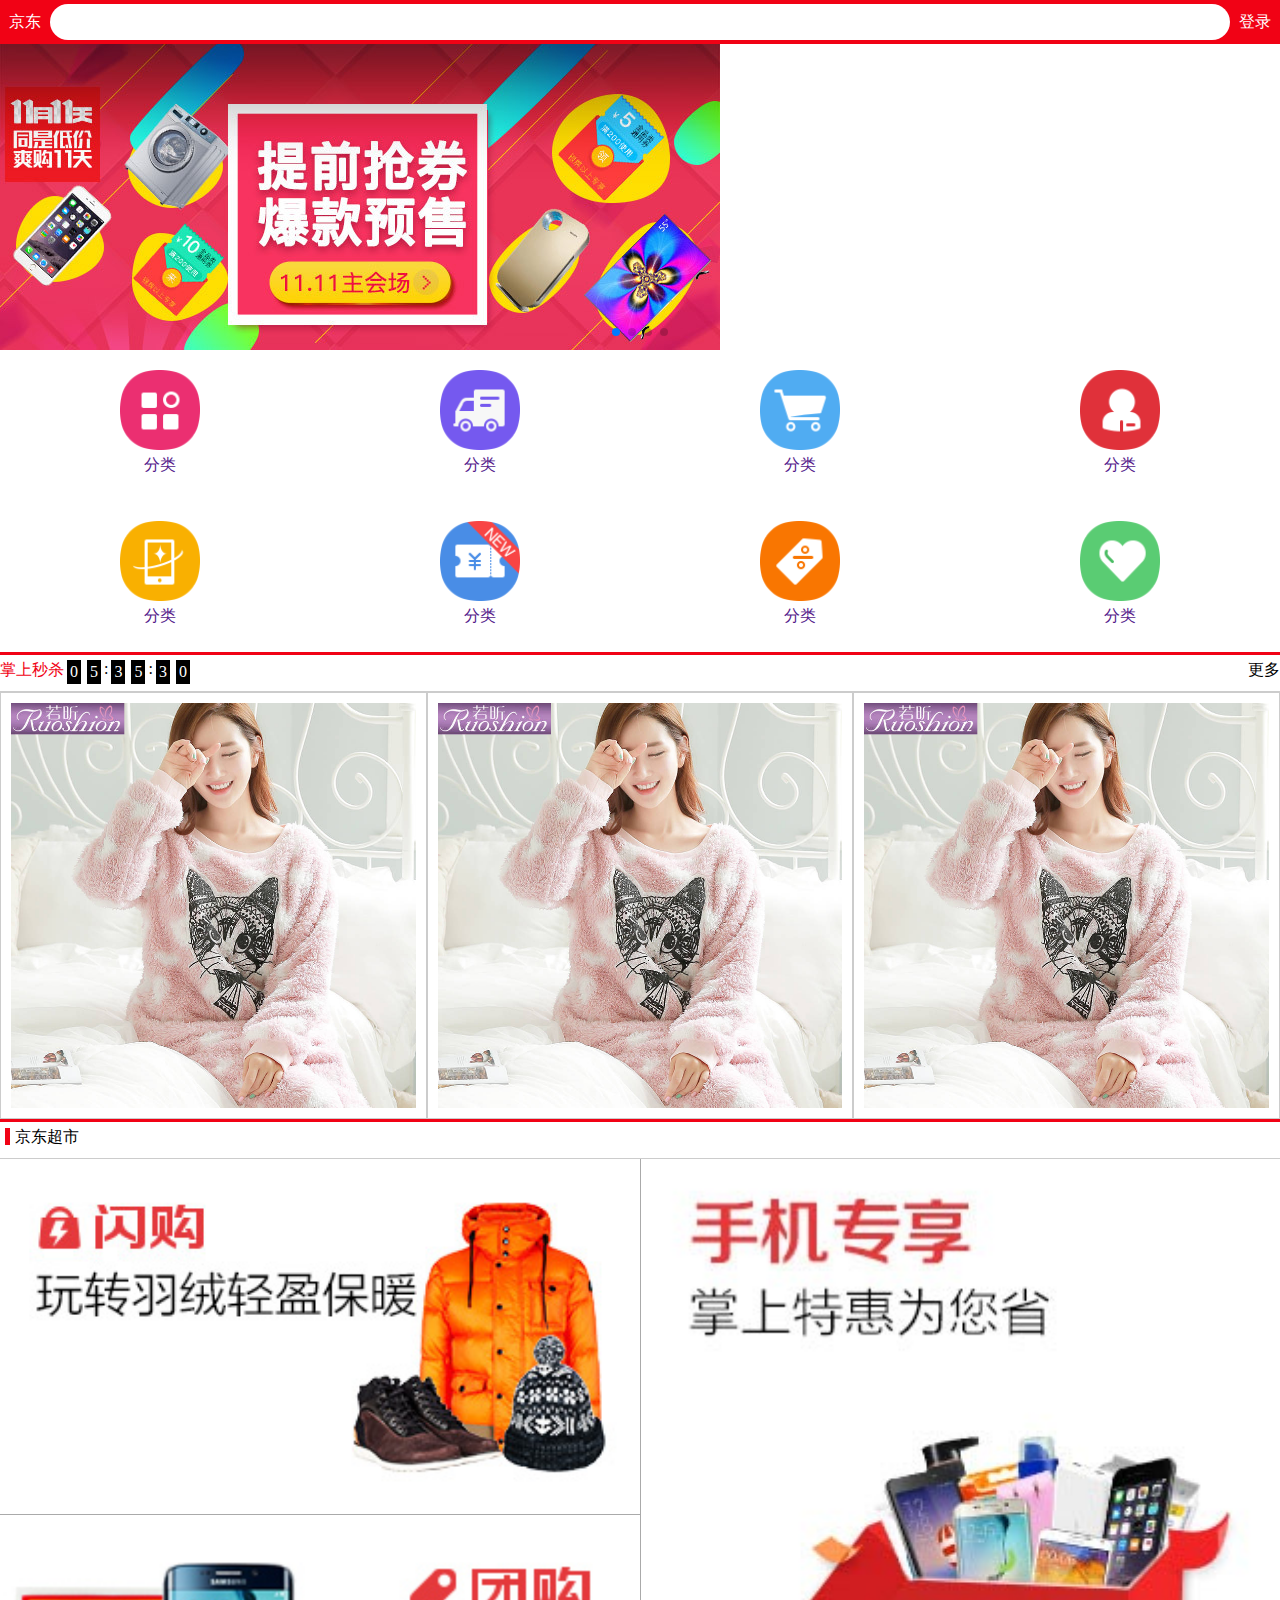
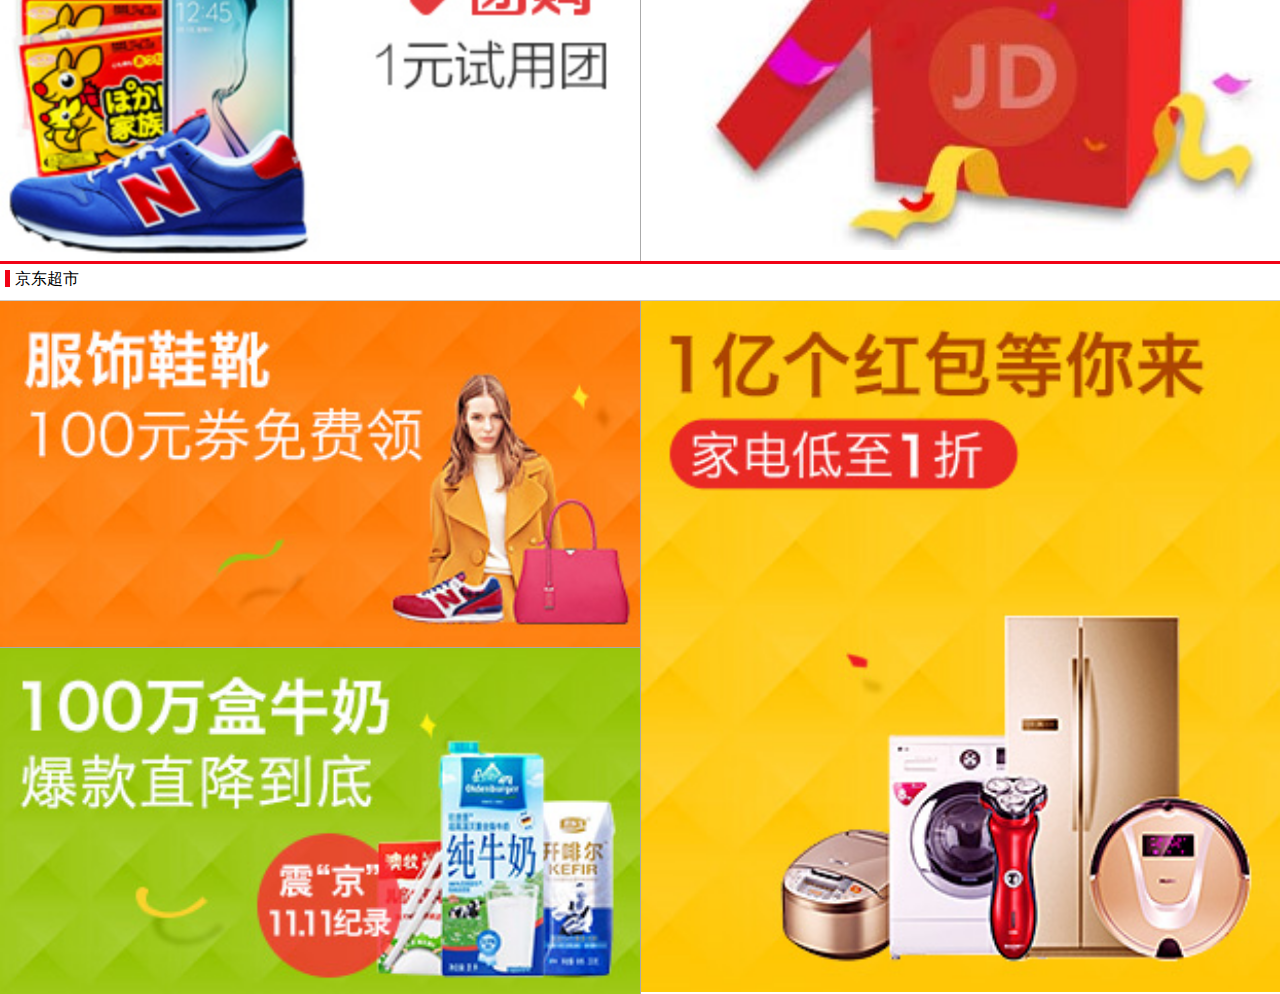
<file: 轮播效果.html>
<!DOCTYPE html>
<html lang="en">
<head>
    <meta charset="UTF-8">
    <meta name="viewport" content="width=device-width, initial-scale=1.0">
    <meta http-equiv="X-UA-Compatible" content="ie=edge">
    <title>Document</title>
    <link rel="stylesheet" href="./css/index.css">
    <script src="./js/jquery-3.1.1.min.js"></script>

    <!-- 1. 引入swiper的文件 -->
    <link rel="stylesheet" href="./lib/swiper/css/swiper.min.css">
    <script src="./lib/swiper/js/swiper.min.js"></script>

    <script>
        $(function() {
            var maxheight = 600;

            //1. 实现滚动页面， 让搜索框的颜色变透明
            $(window).scroll(function() {
                var scrollHeight = $(this).scrollTop();

                //通过滚动的高度来计算 alpha(透明度的值)
                var alpah = (maxheight - scrollHeight)/maxheight;

                if (alpah <= 0) alpah = 0;

                var color = "rgba(241, 2, 21, "+alpah+")";

                console.log(color);
                $(".search").css({backgroundColor: color});
            });


            //倒计时
            //2. 倒计时的功能
            //1. 指定倒计时的到期时间(2018-5-28 16:08:49)
            //可以直接使用年月日时分秒来创建一个date对象，但是月是从0开始的
            var to = new Date(2018, 4, 28, 17, 01, 10);

            function antitime() {
                var now = new Date();

                //2. 拿到当前时间和过期时间之间的时间差（毫秒）
                var deltaTime = to - now; //到期时间和当前时间相差的毫秒数
                
                //如果超时了，就停止倒计时
                if (deltaTime <= 0) {
                    //停止计时器
                    window.clearInterval(timer);
                    //停止执行下面的代码
                    return;
                }
                
                //已知毫秒数，算出几分几秒几秒
                var m = Math.floor(deltaTime / (60*1000)); 
                //算出有多少秒
                var s = Math.floor(deltaTime / 1000 % 60);
                //算出多少毫秒, 毫秒数只显示10位和百位
                var ms = Math.floor(deltaTime % 1000 / 10); 
                    
                //把时间的数字转成字符串， 如果分秒毫秒不足10， 则前面补0
                var timeStr = "" + (m<10?"0"+m:m) + (s<10?"0"+s:s) + (ms<10?"0"+ms:ms);
                console.log(timeStr);

                //each是用来扁历.num元素， 其实你可以理解成循环
                // $(".secondkill .num").each(function(index, span) {
                //     console.log(span);
                //     // $(span).html(timeStr.substr(index, index+1));
                // });

                $(".secondkill .num").each(function(index, span) {
                    //console.log(span);
                    $(span).html(timeStr.substring(index, index+1));
                });
            }

            //每十毫秒执行一次
            var timer = setInterval(antitime, 10);
        });


    </script>

</head>


<body>
    <div class="search">
        <a href="" class="left">京东</a>
        <input type="text" class="searchinput">
        <a href="" class="right">登录</a>
    </div>

    <div class="main">
        <div class="banner">
            <!-- 2. 实现swiper的页面的主体结构 -->
            <div class="swiper-container">
                    <!-- 轮播图的每一屏 -->
                    <div class="swiper-wrapper">
                        <div class="swiper-slide">
                            <img src="./images/l1.jpg" alt="">
                        </div>
                        <div class="swiper-slide">
                            <img src="./images/l2.jpg" alt="">
                        </div>
                        <div class="swiper-slide">
                            <img src="./images/l3.jpg" alt="">
                        </div>
                        <div class="swiper-slide">
                            <img src="./images/l4.jpg" alt="">
                        </div>
                    </div>
        
                    <!-- 下面的小圆点 -->
                    <div class="swiper-pagination"></div>
                </div>
        </div>
        <!-- 分类 -->
        <!-- li>a>(img[src="./images/nav$@0.png"]+p{分类}) -->
        <ul class="category">
            <li>
                <a href="">
                    <img src="./images/nav0.png" alt="">
                    <p>分类</p>
                </a>
            </li>
            <li>
                <a href="">
                    <img src="./images/nav1.png" alt="">
                    <p>分类</p>
                </a>
            </li>
            <li>
                <a href="">
                    <img src="./images/nav2.png" alt="">
                    <p>分类</p>
                </a>
            </li>
            <li>
                <a href="">
                    <img src="./images/nav3.png" alt="">
                    <p>分类</p>
                </a>
            </li>
            <li>
                <a href="">
                    <img src="./images/nav4.png" alt="">
                    <p>分类</p>
                </a>
            </li>
            <li>
                <a href="">
                    <img src="./images/nav5.png" alt="">
                    <p>分类</p>
                </a>
            </li>
            <li>
                <a href="">
                    <img src="./images/nav6.png" alt="">
                    <p>分类</p>
                </a>
            </li>
            <li>
                <a href="">
                    <img src="./images/nav7.png" alt="">
                    <p>分类</p>
                </a>
            </li>
        </ul>
    
        <!-- 掌上秒杀 -->
        <div class="secondkill">
            <div class="top">
                <span class="red fl">掌上秒杀</span>
                <span class="num fl">0</span>
                <span class="num fl">5</span>
                <span class="colon fl">:</span>
                <span class="num fl">3</span>
                <span class="num fl">5</span>
                <span class="colon fl">:</span>
                <span class="num fl">3</span>
                <span class="num fl">0</span>
                <span class="more fr">更多</span>
            </div>
            <div class="products">
                <a href=""><img src="./images/detail01.jpg" alt=""></a>
                <a href=""><img src="./images/detail01.jpg" alt=""></a>
                <a href=""><img src="./images/detail01.jpg" alt=""></a>
            </div>
        </div>
    
        <!-- 京东超市 -->
        <div class="market">
            <div class="top">
                <span>京东超市</span>
            </div>
            <div class="products">
                <div class="left">
                    <a href=""><img src="./images/cp2.jpg" alt=""></a>  
                    <a href=""><img src="./images/cp3.jpg" alt=""></a>  
                </div>
                <div class="right">
                    <a href="">
                        <img src="./images/cp1.jpg" alt="">
                    </a> 
                </div>
            </div>
        </div>
    
    
        <!-- 京东超市 -->
        <div class="market">
                <div class="top">
                    <span>京东超市</span>
                </div>
                <div class="products">
                    <div class="left">
                        <a href=""><img src="./images/cp6.jpg" alt=""></a>  
                        <a href=""><img src="./images/cp5.jpg" alt=""></a>  
                    </div>
                    <div class="right">
                        <a href="">
                            <img src="./images/cp4.jpg" alt="">
                        </a> 
                    </div>
                </div>
            </div>
        </div>

        <!-- 让swiper生效 -->
        <script>
            // 调用js让轮播图生效
            var swiper = new Swiper('.swiper-container', {
                pagination: {
                el: '.swiper-pagination',
                },
            });
        </script>
            
</body>
</html>
</file>
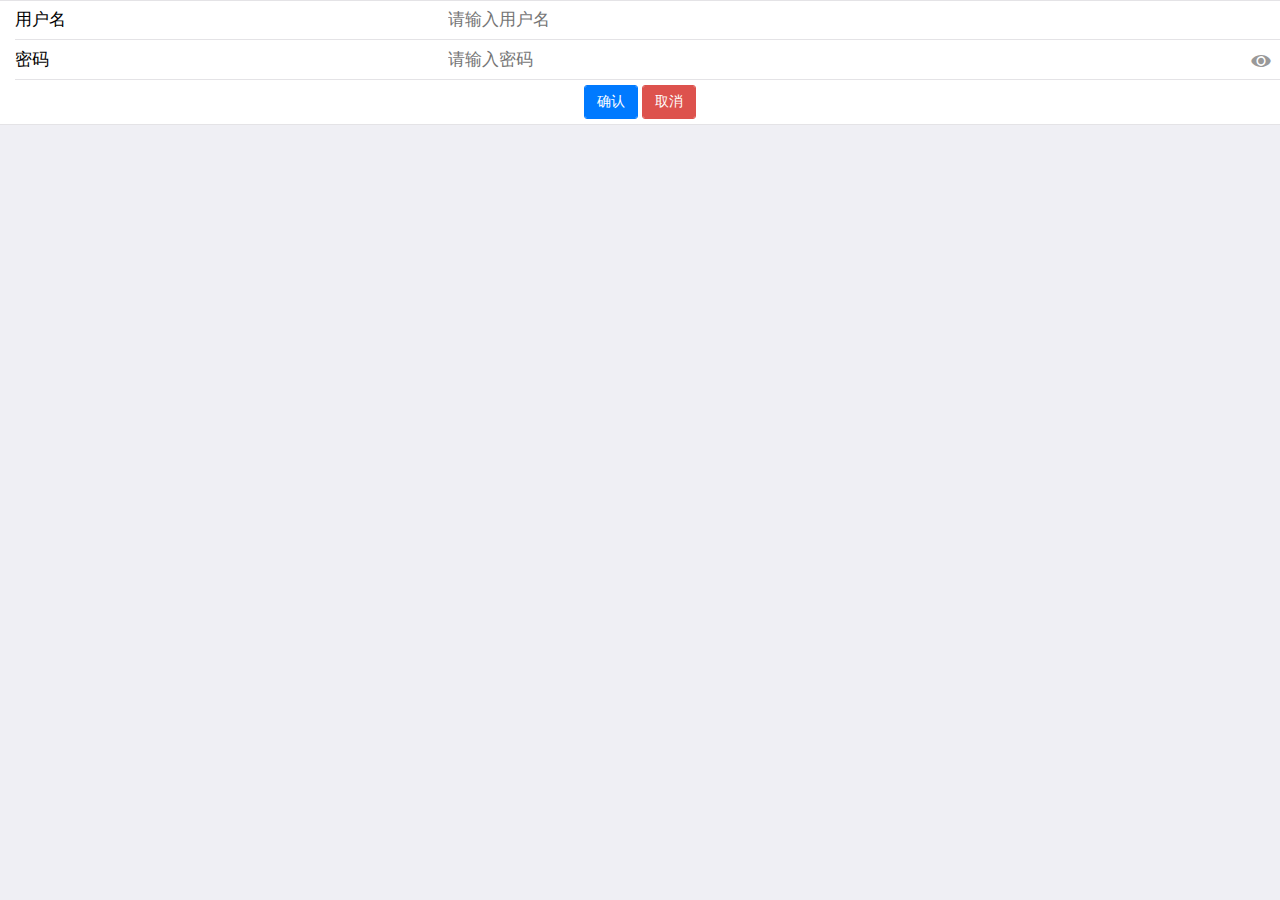
<file: MUI的介绍/mui实现表单.html>
<!DOCTYPE html>
<html lang="en">
<head>
    <meta charset="UTF-8">
    <meta name="viewport" content="width=device-width, initial-scale=1.0">
    <meta http-equiv="X-UA-Compatible" content="ie=edge">
    <title>Document</title>

    <link rel="stylesheet" href="./mui/css/mui.min.css">
    <script src="./mui/js/mui.min.js"></script>

</head>
<body>
        <form class="mui-input-group">
                <div class="mui-input-row">
                    <label>用户名</label>
                <input type="text" class="mui-input-clear" placeholder="请输入用户名">
                </div>
                <div class="mui-input-row">
                    <label>密码</label>
                    <input type="password" class="mui-input-password" placeholder="请输入密码">
                </div>
                <div class="mui-button-row">
                    <button type="button" class="mui-btn mui-btn-primary" >确认</button>
                    <button type="button" class="mui-btn mui-btn-danger" >取消</button>
                </div>
            </form>
</body>
</html>
</file>
<file: css/index.css>
* {
  margin: 0;
  padding: 0;
  box-sizing: border-box;
}

img {
  display: block;
}

a {
  text-decoration: none;
}

ul, ol {
  list-style: none;
}

.fl {
  float: left;
}

.fr {
  float: right;
}

.search {
  width: 100%;
  height: 44px;
  background-color: #f10215;
  display: flex;
  align-items: center;
  position: fixed;
  top: 0;
  left: 0;
  z-index: 100;
}
.search .left {
  flex-basis: 50px;
  color: white;
  text-align: center;
  line-height: 100%;
}
.search .right {
  flex-basis: 50px;
  color: white;
  text-align: center;
  line-height: 100%;
}
.search .searchinput {
  flex: 1;
  height: 36px;
  border: none;
  outline: none;
  border-radius: 18px;
}

.main {
  position: absolute;
  width: 100%;
  left: 0;
  top: 0;
}
.main .banner {
  position: relative;
}
.main .banner .swiper-container {
  width: 100%;
}
.main .banner .bannerimg {
  width: 100%;
}
.main .banner .pagenation {
  z-index: 20;
  position: absolute;
  height: 40px;
  width: 100%;
  bottom: 0;
  left: 0;
  display: flex;
  justify-content: center;
  align-items: center;
}
.main .banner .pagenation li {
  width: 15px;
  height: 15px;
  background-color: #fff;
  margin: 0px 5px;
  border-radius: 50%;
}
.main .category {
  display: flex;
  flex-wrap: wrap;
}
.main .category li {
  width: 25%;
  padding: 20px;
}
.main .category li a {
  display: flex;
  flex-direction: column;
  justify-content: space-around;
  align-items: center;
}
.main .category li a p {
  margin: 5px 0px;
}
.main .secondkill .top {
  height: 40px;
  border-top: 3px solid #f10215;
  border-bottom: 1px solid #ccc;
  padding-top: 5px;
}
.main .secondkill .top .red {
  color: #f10215;
}
.main .secondkill .top .num {
  background-color: #000;
  margin: 0px 3px;
  padding: 3px;
  color: white;
}
.main .secondkill .products {
  display: flex;
}
.main .secondkill .products a {
  flex: 1;
  padding: 10px;
  border: 1px solid #ccc;
}
.main .secondkill .products a img {
  width: 100%;
}
.main .market .top {
  height: 40px;
  border-top: 3px solid #f10215;
  border-bottom: 1px solid #ccc;
  padding-top: 5px;
  padding-left: 5px;
}
.main .market .top span {
  border-left: 5px solid #f10215;
  padding-left: 5px;
}
.main .market .products {
  display: flex;
}
.main .market .products .left {
  flex: 1;
  display: flex;
  flex-direction: column;
}
.main .market .products .left a {
  flex: 1;
}
.main .market .products .left a img {
  width: 100%;
}
.main .market .products .left a:nth-child(1) {
  border-bottom: 1px solid #aaa;
}
.main .market .products .right {
  flex: 1;
  display: flex;
}
.main .market .products .right a {
  width: 100%;
  height: 100%;
  border-left: 1px solid #aaa;
}
.main .market .products .right a img {
  width: 100%;
}

/*# sourceMappingURL=index.css.map */
</file>
<file: css/category.css>
* {
  margin: 0;
  padding: 0;
  box-sizing: border-box;
}

img {
  display: block;
}

a {
  text-decoration: none;
}

ul, ol {
  list-style: none;
}

.fl {
  float: left;
}

.fr {
  float: right;
}

html, body {
  height: 100%;
}

.container {
  display: flex;
  flex-direction: column;
  height: 100%;
}
.container .search {
  width: 100%;
  flex-basis: 44px;
  background-color: #f10215;
  display: flex;
  align-items: center;
}
.container .search .left {
  flex-basis: 50px;
  color: white;
  text-align: center;
  line-height: 100%;
}
.container .search .right {
  flex-basis: 50px;
  color: white;
  text-align: center;
  line-height: 100%;
}
.container .search .searchinput {
  flex: 1;
  height: 36px;
  border: none;
  outline: none;
  border-radius: 18px;
  margin: 0;
}
.container .category {
  flex: 1;
  display: flex;
}
.container .category .left {
  flex-basis: 120px;
  position: relative;
  border-right: 1px solid #ccc;
}
.container .category .left .test {
  height: 50px;
  line-height: 50px;
  padding-left: 20px;
  border-bottom: 1px solid #ccc;
}
.container .category .right {
  flex: 1;
  position: relative;
}
.container .category .right .mui-scroll {
  display: flex;
  flex-wrap: wrap;
}
.container .category .right .mui-scroll li {
  width: 25%;
  padding: 20px;
}
.container .category .right .mui-scroll li a {
  display: flex;
  flex-direction: column;
  align-items: center;
  width: 100%;
}
.container .category .right .mui-scroll li a img {
  width: 100%;
}

/*# sourceMappingURL=category.css.map */
</file>
